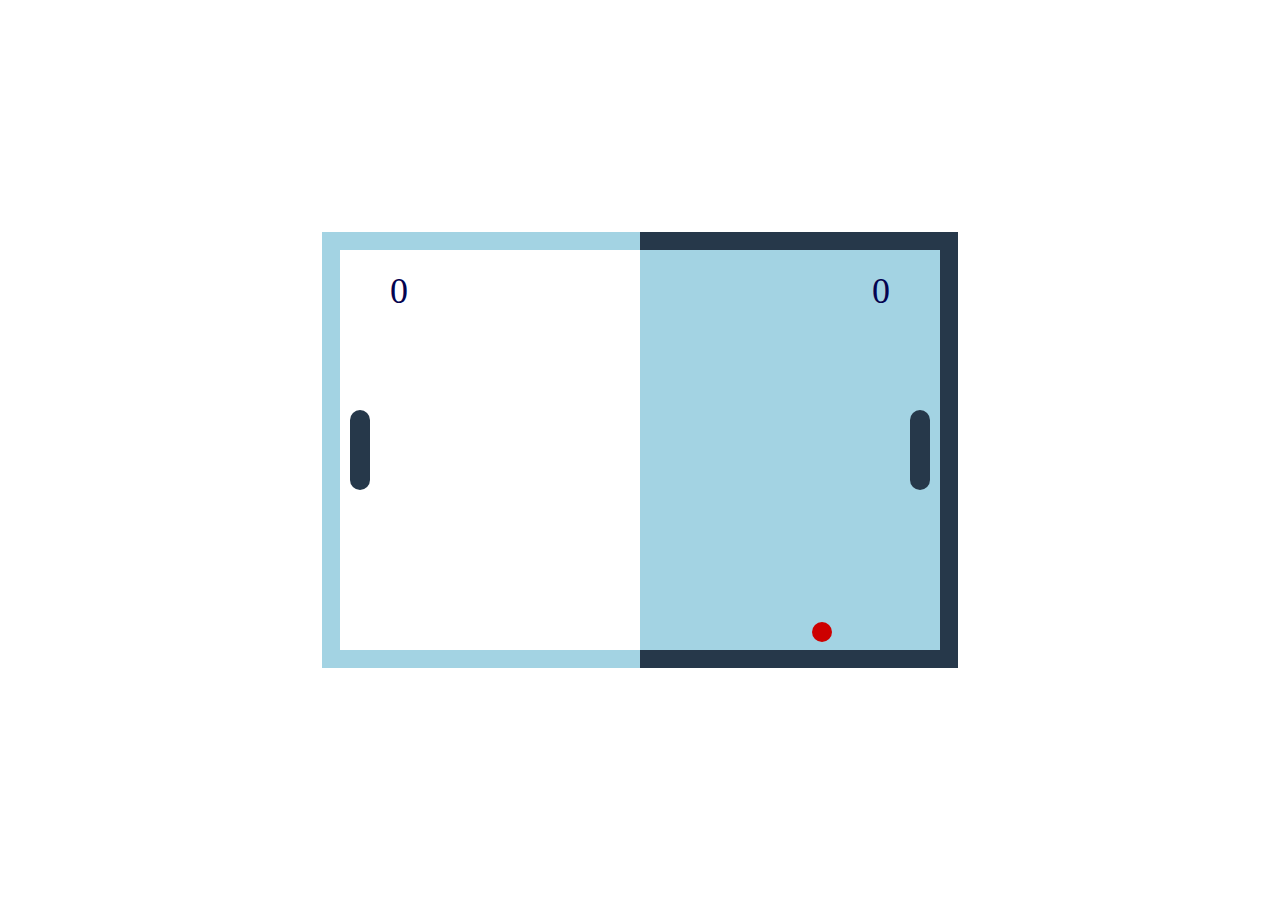
<file: Viva-main/PingPong/pingPong.html>
<!DOCTYPE html>
<html lang="en">
<head>
    <meta charset="UTF-8">
    <meta name="viewport" content="width=device-width, initial-scale=1.0">
    <link rel="stylesheet" href="style.css">
    <title>Ping Pong Game</title>
</head>
<body>
    <div class="game-container">
        <div id="leftScore" class="score">0</div>
        <div id="rightScore" class="score">0</div>
        <div class="ball"></div>
        <div class="paddle" id="leftPaddle"></div>
        <div class="paddle" id="rightPaddle"></div>
    </div>
    <script src="script.js"></script>
</body>
</html>
</file>
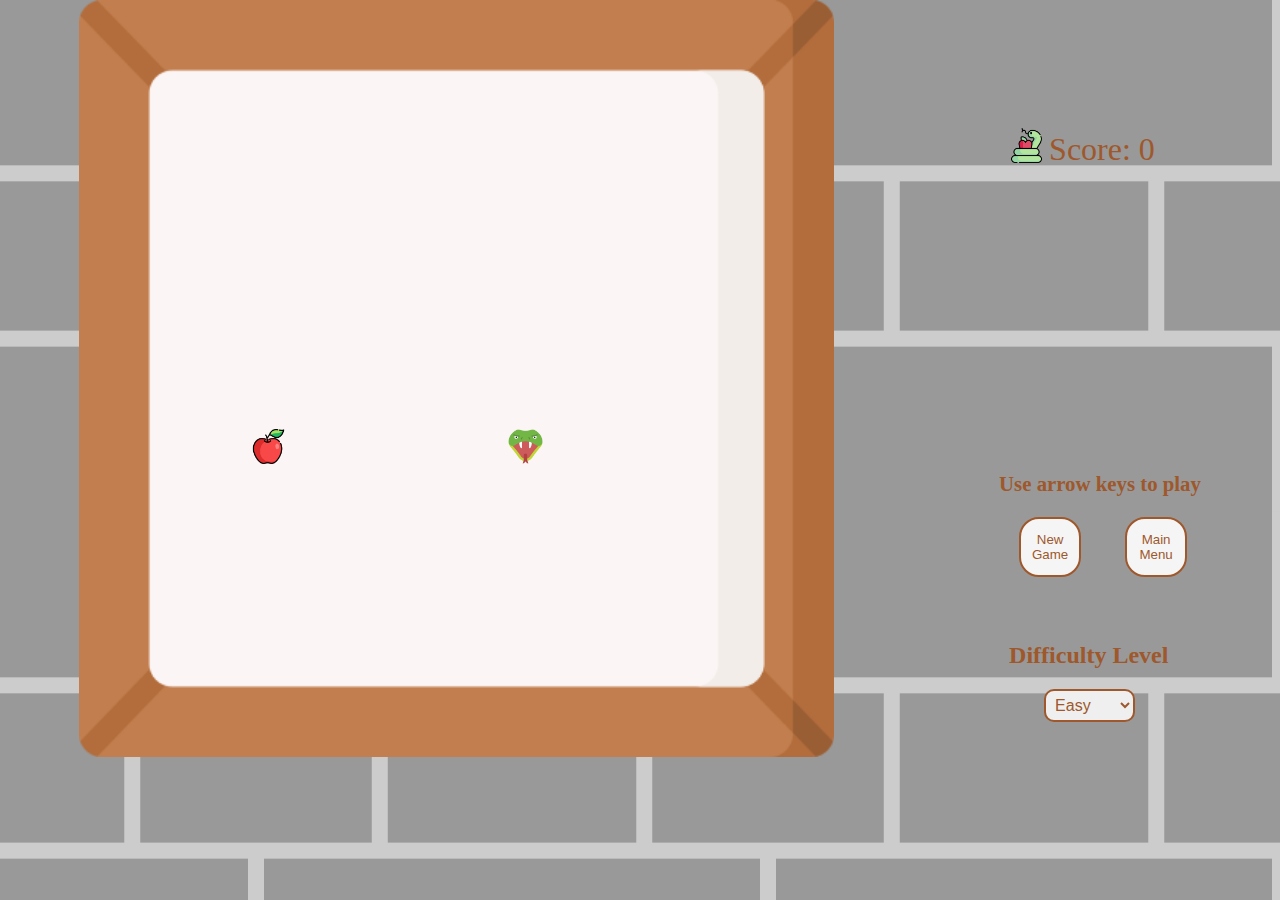
<file: Viva-main/Snake/Snake.html>
<!DOCTYPE html>
<html lang="en">

    <head>
        <meta charset="UTF-8">
        <meta http-equiv="X-UA-Compatible" content="IE=edge">
        <meta name="viewport" content="width=device-width, initial-scale=1.0">

                <title>Snake Game</title>
                
        <link rel="stylesheet" href="GameStyle.css">
        <script src="game.js" defer type="module"></script>
    </head>

    <body>
            <div id="game-board"> </div>

            
            <div class="score-wrapper">

                <div id="Score"> </div>

                <h3 id="Toptext">Use arrow keys to play</h3>
                <button onclick=" window.location.reload();" id="refreshButton"> New Game </button>
                <button id="refreshButton"  onclick="window.location.href='../index.html'"> Main Menu </button>

                
                <h2 id="level">Difficulty Level</h2>

                <select id="difficulty-select">
                    <option value="easy">Easy</option>
                    <option value="medium">Medium</option>
                    <option value="hard">Hard</option>
                </select>

                <div id="popup">
                    <h1 id="txt">! You Lost !</h1>
                </div>
                
            </div>
    </body>   

</html>
</file>
<file: Viva-main/PingPong/style.css>
body {
    display: flex;
    justify-content: center;
    align-items: center;
    height: 100vh;
    margin: 0;
    background-color: #ffffff; /
}

.game-container {
    position: relative;
    width: 600px;
    height: 400px;
    background: linear-gradient(to right, #ffffff 50%, #a3d3e3 50%); /* Left: White, Right: Light Blue */
    border: 18px solid transparent;
    border-image: linear-gradient(to right, #a3d3e3 50%, rgba(38,56,74,255) 50%) 1; /* Left: Light Blue, Right: Dark Blue */
    border-radius: 25px; 
}

.middle-lines {
    position: absolute;
    background-color: #fff;
}

.vertical-line {
    width: 5px;
    height: 100%;
    left: 50%;
    transform: translateX(-50%);
}

.horizontal-line {
    width: 100%;
    height: 5px;
    top: 50%;
    transform: translateY(-50%);
}

.ball, .paddle {
    position: absolute;
}

.ball {
    width: 20px;
    height: 20px;
    border-radius: 50%;
    background-color: #cd0000;
}

.paddle {
    background-color: #26384a;
    border-radius: 15px;
    width: 20px;
    height: 80px;
}

#leftPaddle {
    left: 10px;
}

#rightPaddle {
    right: 10px;
}

.score {
    position: absolute;
    font-size: 36px;
    color: #040450;
}

#leftScore {
    left: 50px;
    top: 20px;
}

#rightScore {
    right: 50px;
    top: 20px;
}
</file>
<file: Viva-main/Snake/GameStyle.css>
body {
    height: 100vh;
    width: 100vw;
    display: flex;
    justify-content: center;
    align-items: center;
    margin: 0;
    background-image: url('./Images/Stone_Wall.png');
}

#game-board {
    background-image: url('./Images/frame_Big.png');
    background-size: 755px 757px;
    background-repeat: no-repeat;
    width: 100vmin;
    height: 100vmin;
    display: grid;
    grid-template-rows: repeat(21, 1fr);
    grid-template-columns: repeat(21, 1fr);

}

    /* Media query for smaller screens */
/* 
@media screen and (max-width: 768px) {
    body {
        // Adjust styles for smaller screens here 
    }

    #game-board {
        // Adjust styles for smaller screens here 
    }
} 
*/

.snake {
    background-image: url('./Images/snakeTale.png');
    background-size: 35px 35px;
    background-repeat: no-repeat;
    /* background-color: green; */
    /* border-radius: 20px; */
}

.snakeHead {
    background-image: url('./Images/snakeHead.png');
    background-size: 35px 35px;
    background-repeat: no-repeat;
}

.snakeTaleEnd {
    background-image: url('./Images/snakeTaleEnd.png');
    background-size: 35px 35px;
    background-repeat: no-repeat;
}

.food {
    background-image: url('./Images/apple.png');
    /* background-image: url('./Images/mouse.png'); */
    background-size: 35px 35px;
    background-repeat: no-repeat;
}

#Score {
    background-image: url('./Images/Score.png');
    background-size: 35px 35px;
    background-repeat: no-repeat;

    margin-left: 30px;
    margin-top: 30px;
    margin-bottom: 300px;
    font-size: 2rem;
    color: #9e582c;
}

#refreshButton{
    background-color: whitesmoke;
    height: 60px;
    width: 62px;
    border-radius: 20px;
    border: #9e582c solid 2.5px;
    color: #9e582c;
    margin-left: 40px;
    margin-bottom: 45px;
    cursor: pointer;
    outline: none;
}

#refreshButton:hover{
    background-color: rgb(156, 92, 28);
    color: whitesmoke;
    border: whitesmoke solid 3px;
}

#Toptext{
    margin-left: 20px;
    color: #9e582c;
    /* text-transform: capitalize; */
    font-size: 1.3rem;
}

#level{
    margin-left: 30px;
    font-size: 1.5rem;
    color: #9e582c;
}

select {
    margin-left: 65px;
    font-size: 16px;
    padding: 5px;
    border-radius: 10px;
    border: #9e582c solid 2px;
    font-size: 1rem;
    color: #9e582c;
    margin-bottom: 80px;
    cursor: pointer;
    outline: none;
}

#popup{
    width: 400px;
    height: 400px;
    background-color: rgb(46, 10, 10);
    border-radius: 20px;
    position: absolute;
    top: 50%;
    left: 42.3%;
    transform: translate(-50%, -50%);
    text-align: center;
    justify-content: center; 
    padding: 10%;
    color: red;
    border: red solid 3px;
    visibility: hidden;
    
}

#txt{
    padding-top: 35%;
}
</file>
